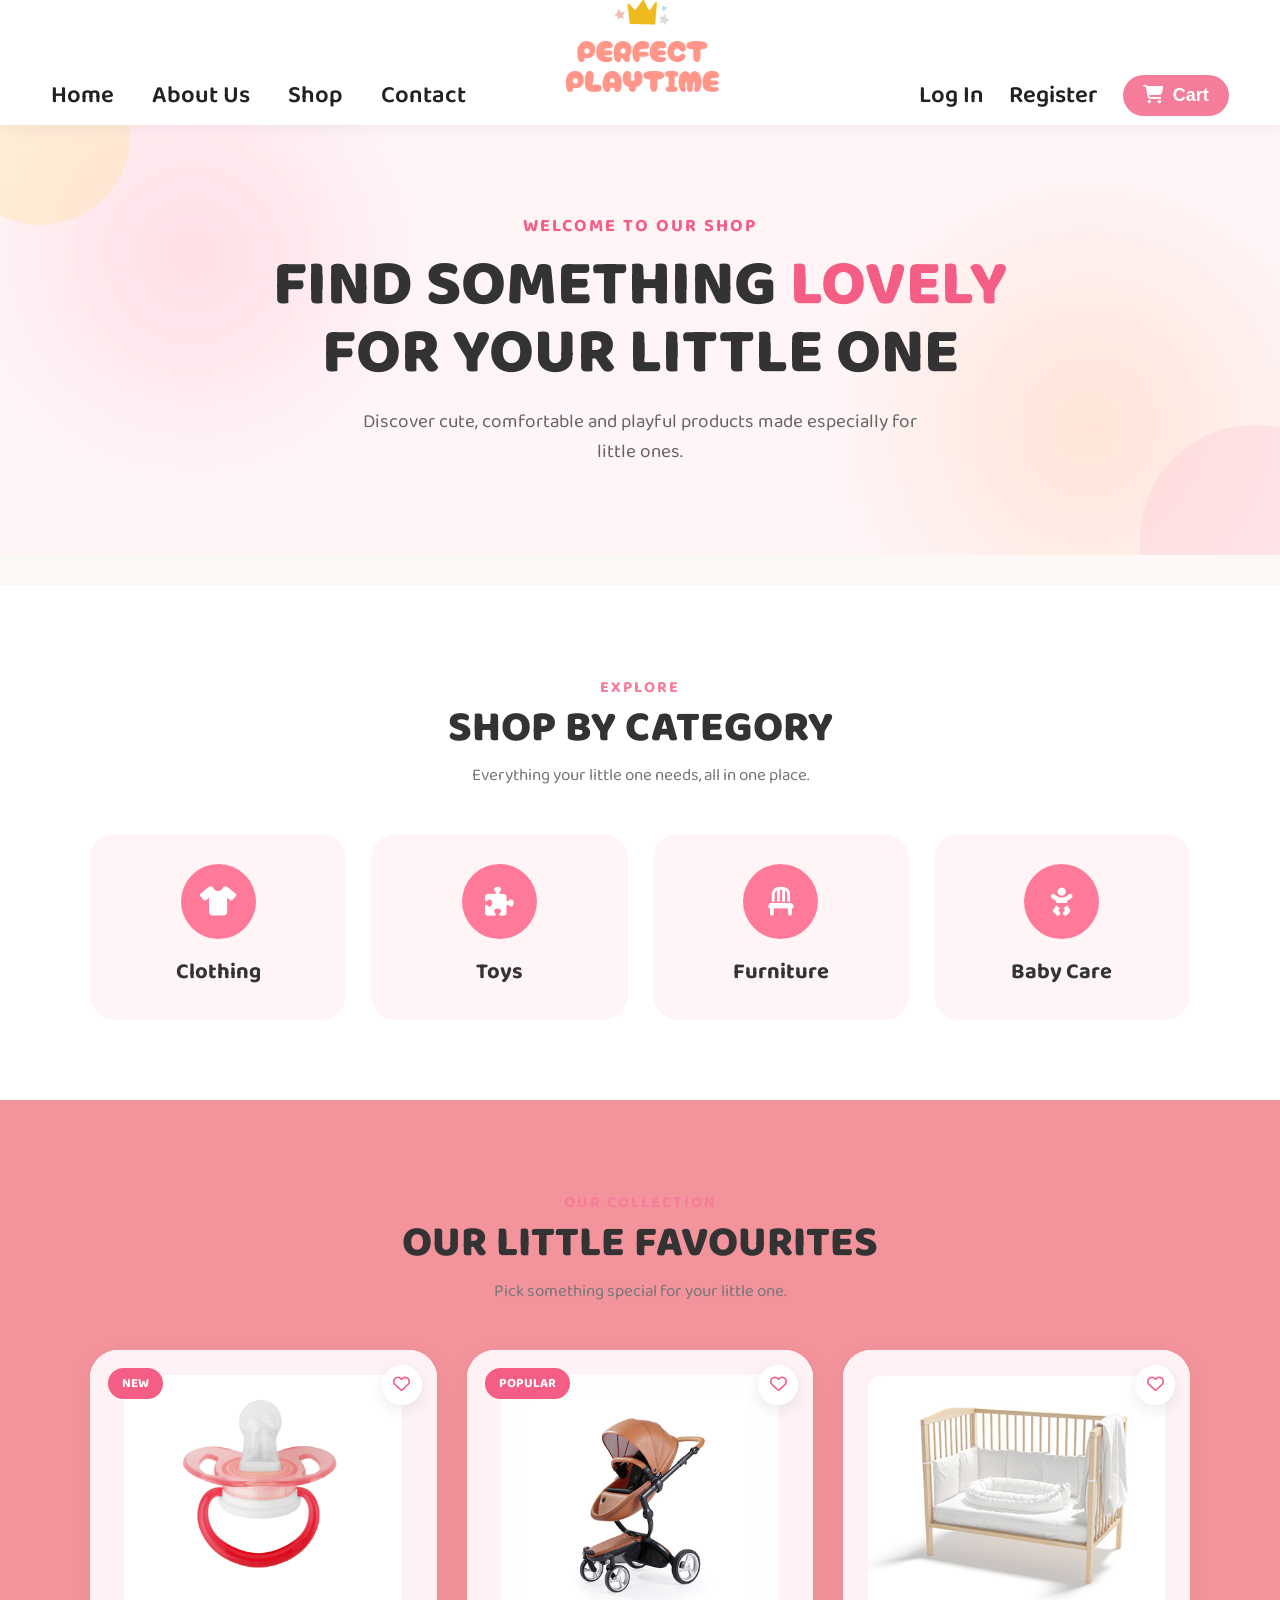
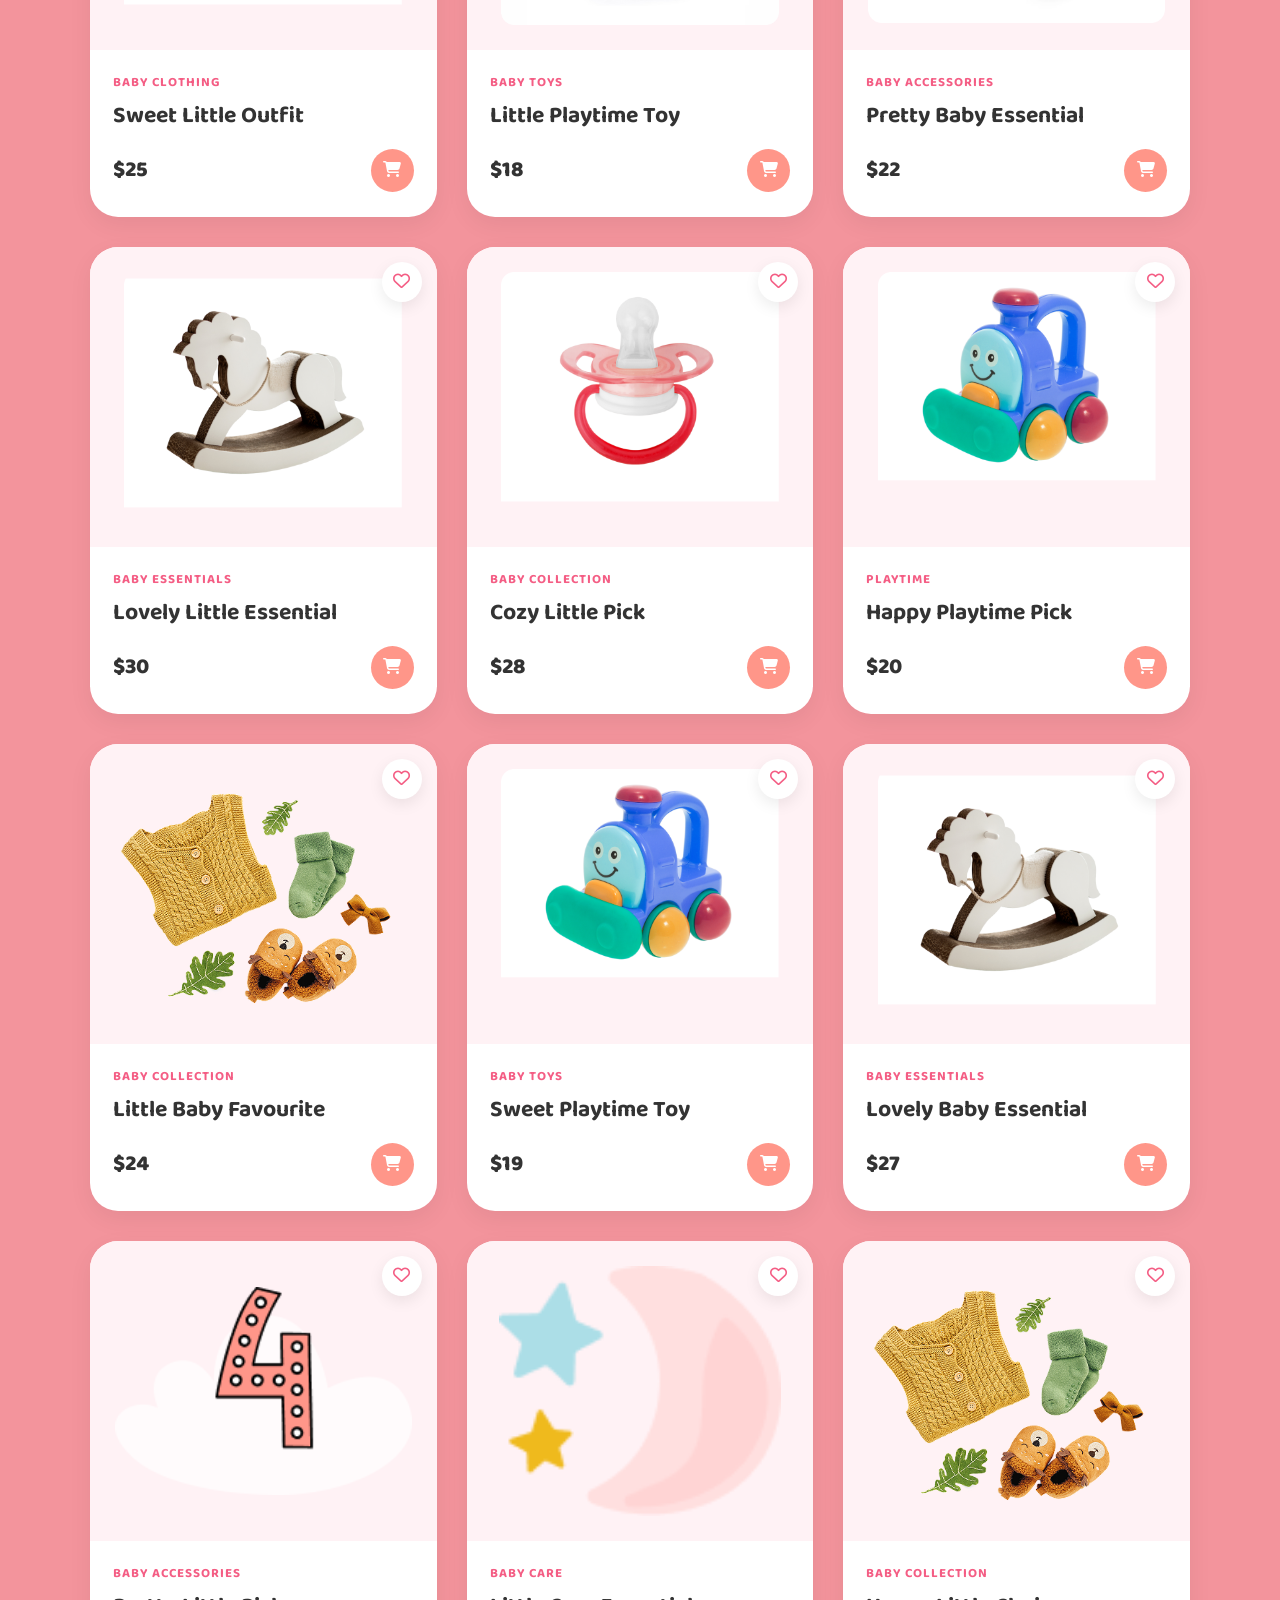
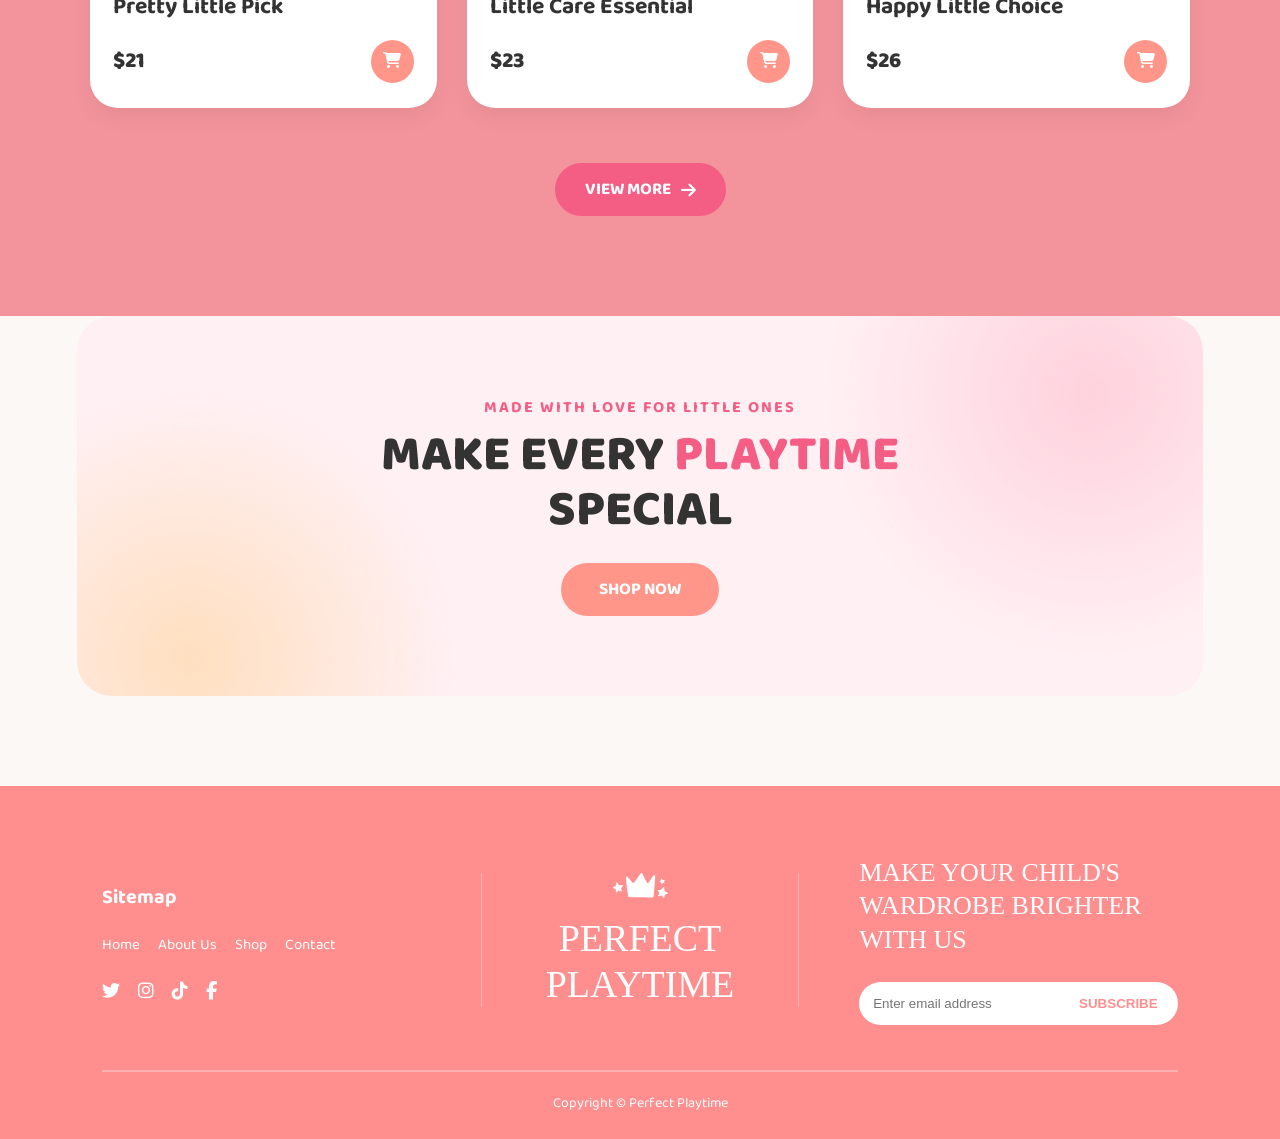
<file: shop.html>
<!DOCTYPE html>
<html lang="en">
<head>
    <meta charset="UTF-8">
    <meta name="viewport" content="width=device-width, initial-scale=1.0">
    <link rel="preconnect" href="https://fonts.googleapis.com"> <link rel="preconnect" href="https://fonts.gstatic.com" crossorigin> <link href="https://fonts.googleapis.com/css2?family=Baloo+2:wght@400;500;600;700;800&display=swap" rel="stylesheet">
    <link rel="stylesheet" href="https://cdnjs.cloudflare.com/ajax/libs/font-awesome/6.5.2/css/all.min.css">
    <link rel="stylesheet" href="shop.css">
    <title>Baby Shop </title>
</head>
<body>
    
    <header>
    <nav class="navbar">
        <div class="nav-left">
            <a href="index.html">Home</a>
            <a href="#">About Us</a>
            <a href="shop.html">Shop</a>
            <a href="#">Contact</a>
        </div>

        <div class="logo">
            <img src="assets/logo.png" alt="logo">
        </div>

        <div class="nav-right">
            <a href="#">Log In</a>
            <a href="#">Register</a>

            <button class="cart-btn">
                <i class="fa-solid fa-cart-shopping"></i>
                Cart
            </button>
        </div>
    </nav>
</header>

    <!-- =====================================================
         SHOP HERO
    ====================================================== -->

    <section class="shop-hero">

        <div class="shop-hero-content">

            <p class="small-title">WELCOME TO OUR SHOP</p>

            <h1>
                FIND SOMETHING
                <span>LOVELY</span>
                FOR YOUR LITTLE ONE
            </h1>

            <p class="shop-intro">
                Discover cute, comfortable and playful products
                made especially for little ones.
            </p>

        </div>

    </section>


    <!-- =====================================================
         CATEGORIES
    ====================================================== -->

    <section class="categories-section">

        <div class="section-heading">

            <p class="section-small-title">EXPLORE</p>

            <h2>SHOP BY CATEGORY</h2>

            <p>
                Everything your little one needs, all in one place.
            </p>

        </div>


        <div class="category-list">

            <a href="#" class="category-item">
                <div class="category-icon">
                    <i class="fa-solid fa-shirt"></i>
                </div>
                <h3>Clothing</h3>
            </a>

            <a href="#" class="category-item">
                <div class="category-icon">
                    <i class="fa-solid fa-puzzle-piece"></i>
                </div>
                <h3>Toys</h3>
            </a>

            <a href="#" class="category-item">
                <div class="category-icon">
                    <i class="fa-solid fa-chair"></i>
                </div>
                <h3>Furniture</h3>
            </a>

            <a href="#" class="category-item">
                <div class="category-icon">
                    <i class="fa-solid fa-baby"></i>
                </div>
                <h3>Baby Care</h3>
            </a>

        </div>

    </section>


    <!-- =====================================================
         PRODUCTS
    ====================================================== -->

    <section class="products-section">

        <div class="section-heading">

            <p class="section-small-title">OUR COLLECTION</p>

            <h2>OUR LITTLE FAVOURITES</h2>

            <p>
                Pick something special for your little one.
            </p>

        </div>


        <div class="product-grid">


            <!-- Product 1 -->

            <div class="product-card">

                <div class="product-image">

                    <span class="product-tag">NEW</span>

                    <img src="assets/Mask group (1).png" alt="Baby Product">

                    <button class="heart-btn">
                        <i class="fa-regular fa-heart"></i>
                    </button>

                </div>

                <div class="product-info">

                    <p class="product-category">BABY CLOTHING</p>

                    <h3>Sweet Little Outfit</h3>

                    <div class="product-bottom">

                        <span class="price">$25</span>

                        <button class="add-cart">
                            <i class="fa-solid fa-cart-shopping"></i>
                        </button>

                    </div>

                </div>

            </div>


            <!-- Product 2 -->

            <div class="product-card">

                <div class="product-image">

                    <span class="product-tag">POPULAR</span>

                    <img src="assets/img1 (2).png" alt="Baby Product">

                    <button class="heart-btn">
                        <i class="fa-regular fa-heart"></i>
                    </button>

                </div>

                <div class="product-info">

                    <p class="product-category">BABY TOYS</p>

                    <h3>Little Playtime Toy</h3>

                    <div class="product-bottom">

                        <span class="price">$18</span>

                        <button class="add-cart">
                            <i class="fa-solid fa-cart-shopping"></i>
                        </button>

                    </div>

                </div>

            </div>


            <!-- Product 3 -->

            <div class="product-card">

                <div class="product-image">

                    <img src="assets/img1 (1).png" alt="Baby Product">

                    <button class="heart-btn">
                        <i class="fa-regular fa-heart"></i>
                    </button>

                </div>

                <div class="product-info">

                    <p class="product-category">BABY ACCESSORIES</p>

                    <h3>Pretty Baby Essential</h3>

                    <div class="product-bottom">

                        <span class="price">$22</span>

                        <button class="add-cart">
                            <i class="fa-solid fa-cart-shopping"></i>
                        </button>

                    </div>

                </div>

            </div>


            <!-- Product 4 -->

            <div class="product-card">

                <div class="product-image">

                    <img src="assets/Mask group.png" alt="Baby Product">

                    <button class="heart-btn">
                        <i class="fa-regular fa-heart"></i>
                    </button>

                </div>

                <div class="product-info">

                    <p class="product-category">BABY ESSENTIALS</p>

                    <h3>Lovely Little Essential</h3>

                    <div class="product-bottom">

                        <span class="price">$30</span>

                        <button class="add-cart">
                            <i class="fa-solid fa-cart-shopping"></i>
                        </button>

                    </div>

                </div>

            </div>


            <!-- Product 5 -->

            <div class="product-card">

                <div class="product-image">

                    <img src="assets/Mask group (1).png" alt="Baby Product">

                    <button class="heart-btn">
                        <i class="fa-regular fa-heart"></i>
                    </button>

                </div>

                <div class="product-info">

                    <p class="product-category">BABY COLLECTION</p>

                    <h3>Cozy Little Pick</h3>

                    <div class="product-bottom">

                        <span class="price">$28</span>

                        <button class="add-cart">
                            <i class="fa-solid fa-cart-shopping"></i>
                        </button>

                    </div>

                </div>

            </div>


            <!-- Product 6 -->

            <div class="product-card">

                <div class="product-image">

                    <img src="assets/Mask group (2).png" alt="Baby Product">

                    <button class="heart-btn">
                        <i class="fa-regular fa-heart"></i>
                    </button>

                </div>

                <div class="product-info">

                    <p class="product-category">PLAYTIME</p>

                    <h3>Happy Playtime Pick</h3>

                    <div class="product-bottom">

                        <span class="price">$20</span>

                        <button class="add-cart">
                            <i class="fa-solid fa-cart-shopping"></i>
                        </button>

                    </div>

                </div>

            </div>
            
            <!-- Product 7 -->
<div class="product-card">

    <div class="product-image">

        <img src="assets/img 3.png" alt="Baby Product">

        <button class="heart-btn">
            <i class="fa-regular fa-heart"></i>
        </button>

    </div>

    <div class="product-info">

        <p class="product-category">BABY COLLECTION</p>

        <h3>Little Baby Favourite</h3>

        <div class="product-bottom">

            <span class="price">$24</span>

            <button class="add-cart">
                <i class="fa-solid fa-cart-shopping"></i>
            </button>

        </div>

    </div>

</div>


<!-- Product 8 -->
<div class="product-card">

    <div class="product-image">

        <img src="assets/Mask group (2).png" alt="Baby Product">

        <button class="heart-btn">
            <i class="fa-regular fa-heart"></i>
        </button>

    </div>

    <div class="product-info">

        <p class="product-category">BABY TOYS</p>

        <h3>Sweet Playtime Toy</h3>

        <div class="product-bottom">

            <span class="price">$19</span>

            <button class="add-cart">
                <i class="fa-solid fa-cart-shopping"></i>
            </button>

        </div>

    </div>

</div>


<!-- Product 9 -->
<div class="product-card">

    <div class="product-image">

        <img src="assets/Mask group.png" alt="Baby Product">

        <button class="heart-btn">
            <i class="fa-regular fa-heart"></i>
        </button>

    </div>

    <div class="product-info">

        <p class="product-category">BABY ESSENTIALS</p>

        <h3>Lovely Baby Essential</h3>

        <div class="product-bottom">

            <span class="price">$27</span>

            <button class="add-cart">
                <i class="fa-solid fa-cart-shopping"></i>
            </button>

        </div>

    </div>

</div>


<!-- Product 10 -->
<div class="product-card">

    <div class="product-image">

        <img src="assets/Group 255.png" alt="Baby Product">

        <button class="heart-btn">
            <i class="fa-regular fa-heart"></i>
        </button>

    </div>

    <div class="product-info">

        <p class="product-category">BABY ACCESSORIES</p>

        <h3>Pretty Little Pick</h3>

        <div class="product-bottom">

            <span class="price">$21</span>

            <button class="add-cart">
                <i class="fa-solid fa-cart-shopping"></i>
            </button>

        </div>

    </div>

</div>


<!-- Product 11 -->
<div class="product-card">

    <div class="product-image">

        <img src="assets/Hmoon.png" alt="Baby Product">

        <button class="heart-btn">
            <i class="fa-regular fa-heart"></i>
        </button>

    </div>

    <div class="product-info">

        <p class="product-category">BABY CARE</p>

        <h3>Little Care Essential</h3>

        <div class="product-bottom">

            <span class="price">$23</span>

            <button class="add-cart">
                <i class="fa-solid fa-cart-shopping"></i>
            </button>

        </div>

    </div>

</div>


<!-- Product 12 -->
<div class="product-card">

    <div class="product-image">

        <img src="assets/img 3.png" alt="Baby Product">

        <button class="heart-btn">
            <i class="fa-regular fa-heart"></i>
        </button>

    </div>

    <div class="product-info">

        <p class="product-category">BABY COLLECTION</p>

        <h3>Happy Little Choice</h3>

        <div class="product-bottom">

            <span class="price">$26</span>

            <button class="add-cart">
                <i class="fa-solid fa-cart-shopping"></i>
            </button>

        </div>

    </div>

</div>
        </div>

        
    


        <div class="view-more-box">

            <a href="#" class="view-more-btn">
                VIEW MORE
                <i class="fa-solid fa-arrow-right"></i>
            </a>

        </div>

    </section>


    <section class="shop-promo">

        <div class="promo-content">

            <p>MADE WITH LOVE FOR LITTLE ONES</p>

            <h2>
                MAKE EVERY
                <span>PLAYTIME</span>
                SPECIAL
            </h2>

            <a href="#" class="promo-btn">
                SHOP NOW
            </a>

        </div>
    
        
    </section>


    


<footer class="footer">

    <div class="footer-container">

        <!-- Left -->

        <div class="footer-left">

            <h4>Sitemap</h4>

            <div class="footer-links">

                <a href="#">Home</a>
                <a href="#">About Us</a>
                <a href="#">Shop</a>
                <a href="#">Contact</a>

            </div>

            <div class="footer-social">

                <i class="fa-brands fa-twitter"></i>
                <i class="fa-brands fa-instagram"></i>
                <i class="fa-brands fa-tiktok"></i>
                <i class="fa-brands fa-facebook-f"></i>

            </div>

        </div>


        <!-- Center -->

        <div class="footer-center">

            <!-- Logo ki image yahan lagana -->
            <img src="assets/Group 244.png" alt="Logo">

            <h2>
                PERFECT <br>
                PLAYTIME
            </h2>

        </div>


        <!-- Right -->

        <div class="footer-right">

            <h3>
                MAKE YOUR CHILD'S <br>
                WARDROBE BRIGHTER <br>
                WITH US
            </h3>

            <div class="subscribe-box">

                <input type="email" placeholder="Enter email address">

                <button>SUBSCRIBE</button>

            </div>

        </div>

    </div>

    <hr>

    <p class="copyright">
        Copyright © Perfect Playtime
    </p>

</footer>

</body>
</html>
</file>
<file: shop.css>
/* =========================================================
   BASIC
========================================================= */

* {
    margin: 0;
    padding: 0;
    box-sizing: border-box;
}

body {
    font-family: "Baloo 2", cursive;
    background: #fcf8f6;
    color: #333;
    overflow-x: hidden;
}

header{
    position: relative;
    z-index: 1000;
    background: #fff;
    box-shadow: 0 4px 15px rgba(0,0,0,.05);
    padding-bottom: 30px;
}

.navbar{
    width:92%;
    max-width:1400px;
    margin:auto;
    display:grid;
    grid-template-columns:1fr auto 1fr;
    align-items:center;
    height:95px;
}

.nav-left{
    display:flex;
    align-items:center;
    gap:38px;
}

.nav-left a{
    text-decoration:none;
    color:#222;
    font-size:24px;
    font-weight:600;
    transition:.3s;
}

.nav-left a:hover{
    color:#f45d84;
}

.logo{
    justify-self:center;
}

.logo img{
    width:320px;
    display:block;
}

.nav-right{
    display:flex;
    justify-content:flex-end;
    align-items:center;
    gap:25px;
}

.nav-right a{
    text-decoration:none;
    color:#222;
    font-size:24px;
    font-weight:600;
}

.cart-btn{
    border:none;
    background:#f57d99;
    color:#fff;
    padding:10px 20px;
    border-radius:35px;
    font-size:18px;
    font-weight:600;
    cursor:pointer;
    display:flex;
    align-items:center;
    gap:10px;
}

.cart-btn:hover{
    background:#9c3356;
}

a {
    text-decoration: none;
}


/* =========================================================
   SHOP HERO
========================================================= */

.shop-hero {
    min-height: 430px;
    display: flex;
    align-items: center;
    justify-content: center;
    text-align: center;
    padding: 70px 20px;
    margin-bottom: 30px;
    background:
        radial-gradient(circle at 15% 30%, #ffdfe7 0, transparent 20%),
        radial-gradient(circle at 85% 70%, #ffe5d8 0, transparent 22%),
        #fff4f6;
    position: relative;
    overflow: hidden;
}

.shop-hero::before {
    content: "";
    position: absolute;
    width: 180px;
    height: 180px;
    background: #ffdf9e;
    border-radius: 50%;
    top: -80px;
    left: -50px;
    opacity: 0.35;
}

.shop-hero::after {
    content: "";
    position: absolute;
    width: 230px;
    height: 230px;
    background: #ffc5d4;
    border-radius: 50%;
    right: -90px;
    bottom: -100px;
    opacity: 0.35;
}

.shop-hero-content {
    max-width: 800px;
    position: relative;
    z-index: 2;
}

.small-title {
    color: #f45d84;
    font-size: 18px;
    font-weight: 700;
    letter-spacing: 2px;
    margin-bottom: 12px;
}

.shop-hero h1 {
    color: #333;
    font-size: 64px;
    font-weight: 800;
    line-height: 1.05;
}

.shop-hero h1 span {
    color: #f45d84;
}

.shop-intro {
    max-width: 580px;
    margin: 20px auto 0;
    font-size: 19px;
    line-height: 1.6;
    color: #666;
}


/* =========================================================
   COMMON SECTION HEADING
========================================================= */

.section-heading {
    text-align: center;
    max-width: 700px;
    margin: 0 auto 45px;
}

.section-small-title {
    color: #f57d99;

    font-size: 16px;
    font-weight: 700;

    letter-spacing: 2px;

    margin-bottom: 5px;
}

.section-heading h2 {
    font-size: 43px;
    font-weight: 800;

    color: #333;

    line-height: 1.1;

    margin-bottom: 10px;
}

.section-heading > p:last-child {
    color: #777;
    font-size: 17px;
}


/* =========================================================
   CATEGORIES
========================================================= */

.categories-section {
    padding: 90px 7% 80px;
    background: #ffffff;
}

.category-list {
    max-width: 1100px;

    margin: auto;

    display: grid;

    grid-template-columns: repeat(4, 1fr);

    gap: 25px;
}

.category-item {
    text-align: center;

    padding: 30px 20px;

    border-radius: 25px;

    background: #fff5f7;

    transition: 0.3s ease;

    color: #333;
}

.category-item:hover {
    transform: translateY(-7px);

    box-shadow: 0 12px 30px rgba(244, 93, 132, 0.12);
}

.category-icon {
    width: 75px;
    height: 75px;

    margin: 0 auto 15px;

    display: flex;
    align-items: center;
    justify-content: center;

    border-radius: 50%;

    background: #ff7a99;

    color: #ffffff;

    font-size: 29px;
}

.category-item h3 {
    font-size: 22px;
    font-weight: 700;
}


/* =========================================================
   PRODUCTS
========================================================= */

.products-section {
    padding: 90px 7% 100px;
    background: #f3949c;
}

.product-grid {
    max-width: 1200px;
    margin: auto;
    display: grid;
    grid-template-columns: repeat(3, 1fr);
    gap: 30px;
}


/* Product Card */

.product-card {
    background: #ffffff;
    border-radius: 28px;
    overflow: hidden;
    box-shadow: 0 8px 25px rgba(0, 0, 0, 0.06);
    transition: 0.3s ease;
}

.product-card:hover {
    transform: translateY(-7px);
    box-shadow: 0 15px 35px rgba(244, 93, 132, 0.14);
}


/* Product Image */

.product-image {
    height: 300px;
    background: #fff2f5;
    position: relative;
    display: flex;
    align-items: center;
    justify-content: center;
    padding: 25px;
}

.product-image img {
    width: 100%;
    height: 100%;
    object-fit: contain;
    transition: 0.3s ease;
}

.product-card:hover .product-image img {
    transform: scale(1.04);
}

/* Product Tag */

.product-tag {
    position: absolute;
    top: 18px;
    left: 18px;
    padding: 5px 14px;
    border-radius: 20px;
    background: #f45d84;
    color: #ffffff;
    font-size: 13px;
    font-weight: 700;
    z-index: 2;
}

/* Heart */

.heart-btn {
    position: absolute;
    top: 15px;
    right: 15px;
    width: 40px;
    height: 40px;
    border: none;
    border-radius: 50%;
    background: #ffffff;
    color: #f45d84;
    font-size: 17px;
    cursor: pointer;
    box-shadow: 0 5px 15px rgba(0, 0, 0, 0.08);
}
/* Product Info */

.product-info {
    padding: 22px 23px 25px;
}

.product-category {
    color: #f45d84;
    font-size: 13px;
    font-weight: 700;
    letter-spacing: 1px;
    margin-bottom: 4px;
}

.product-info h3 {
    font-size: 23px;
    font-weight: 700;
    color: #333;
    margin-bottom: 15px;
}

.product-bottom {
    display: flex;
    align-items: center;
    justify-content: space-between;
}

.price {
    color: #333;
    font-size: 22px;
    font-weight: 800;
}

.add-cart {
    width: 43px;
    height: 43px;
    border: none;
    border-radius: 50%;
    background: #ff9689;
    color: #ffffff;
    cursor: pointer;
    font-size: 16px;
    transition: 0.3s ease;
}

.add-cart:hover {
    background: #f45d84;
    transform: scale(1.08);
}
/* =========================================================
   VIEW MORE
========================================================= */

.view-more-box {
    text-align: center;
    margin-top: 55px;
}

.view-more-btn {
    display: inline-flex;
    align-items: center;
    gap: 10px;
    padding: 13px 30px;
    border-radius: 40px;
    background: #f45d84;
    color: #ffffff;
    font-size: 17px;
    font-weight: 700;
    transition: 0.3s ease;
}

.view-more-btn:hover {
    background: #ff9689;
    transform: translateY(-3px);
}
/* =========================================================
   PROMO BANNER
========================================================= */

.shop-promo {
    min-height: 380px;
    margin: 0 6% 90px;
    border-radius: 35px;
    background:
        radial-gradient(circle at 90% 20%, #ffd2dd 0, transparent 25%),
        radial-gradient(circle at 10% 90%, #ffdfbf 0, transparent 25%),
        #fff0f4;
    display: flex;
    align-items: center;
    justify-content: center;
    text-align: center;
    padding: 60px 25px;
    overflow: hidden;
    position: relative;
}

.promo-content {
    position: relative;
    z-index: 2;
}

.promo-content p {
    color: #f45d84;
    font-size: 16px;
    font-weight: 700;
    letter-spacing: 2px;
    margin-bottom: 8px;
}

.promo-content h2 {
    font-size: 50px;
    line-height: 1.1;
    font-weight: 800;
    color: #333;
    max-width: 700px;
}

.promo-content h2 span {
    color: #f45d84;
}

.promo-btn {
    display: inline-block;
    margin-top: 25px;
    padding: 13px 38px;
    border-radius: 40px;
    background: #ff9689;
    color: #ffffff;
    font-size: 17px;
    font-weight: 700;
    transition: 0.3s ease;
}

.promo-btn:hover {
    background: #f45d84;
    transform: translateY(-3px);
}

.footer{
    background:#FF8E8E;
    padding:70px 8% 25px;

}

.footer-container{
    display:grid;
    grid-template-columns:1fr 1fr 1fr;
    align-items:center;
    gap:60px;

}
/* Left */

.footer-left h4{
    color:white;
    margin-bottom:20px;
    font-size:20px;
}

.footer-links{
    display:flex;
    gap:18px;
    margin-bottom:25px;
}

.footer-links a{
    text-decoration:none;
    color:white;
    font-size:15px;
}

.footer-social{
    display:flex;
    gap:18px;
    color:white;
    font-size:18px;
}

/* Center */
.footer-center{
    text-align:center;
    border-left:1px solid rgba(255,255,255,.3);
    border-right:1px solid rgba(255,255,255,.3);
    padding:0 40px;
}

.footer-center img{
    width:55px;
    margin-bottom:10px;
}

.footer-center h2{
    font-family:"Cherry Bomb One",cursive;
    color:white;
    font-size:38px;
    line-height:1.2;
    font-weight:400;
}
/* Right */

.footer-right h3{
    color:white;
    font-family:"Cherry Bomb One",cursive;
    font-size:26px;
    line-height:1.3;
    font-weight:400;
    margin-bottom:25px;
}

.subscribe-box{
    display:flex;
}

.subscribe-box input{
    flex:1;
    border:none;
    outline:none;
    padding:14px;
    border-radius:30px 0 0 30px;
}

.subscribe-box button{
    border:none;
    background:white;
    color:#FF8E8E;
    padding:14px 20px;
    border-radius:0 30px 30px 0;
    cursor:pointer;
    font-weight:bold;
}
/* Copyright */

.footer hr{
    border:1px solid rgba(255,255,255,.3);
    margin:45px 0 20px;

}

.copyright{
    text-align:center;
    color:white;
    font-size:14px;

}

/* =========================================================
   RESPONSIVE
========================================================= */

@media (max-width: 991px) {

    .shop-hero h1 {
        font-size: 52px;
    }

    .category-list {
        grid-template-columns: repeat(2, 1fr);
    }

    .product-grid {
        grid-template-columns: repeat(2, 1fr);
    }

    .promo-content h2 {
        font-size: 42px;
    }
}


@media (max-width: 600px) {

    .shop-hero {
        min-height: 380px;

        padding: 60px 20px;
    }

    .shop-hero h1 {
        font-size: 39px;
    }

    .shop-intro {
        font-size: 16px;
    }

    .categories-section,
    .products-section {
        padding-left: 5%;
        padding-right: 5%;
    }

    .section-heading h2 {
        font-size: 34px;
    }

    .category-list {
        grid-template-columns: 1fr 1fr;

        gap: 15px;
    }

    .category-item {
        padding: 22px 10px;
    }

    .category-icon {
        width: 60px;
        height: 60px;

        font-size: 23px;
    }

    .category-item h3 {
        font-size: 18px;
    }

    .product-grid {
        grid-template-columns: 1fr;
    }

    .product-image {
        height: 330px;
    }

    .shop-promo {
        margin-left: 4%;
        margin-right: 4%;

        min-height: 330px;

        border-radius: 25px;
    }

    .promo-content h2 {
        font-size: 34px;
    }
}
</file>
